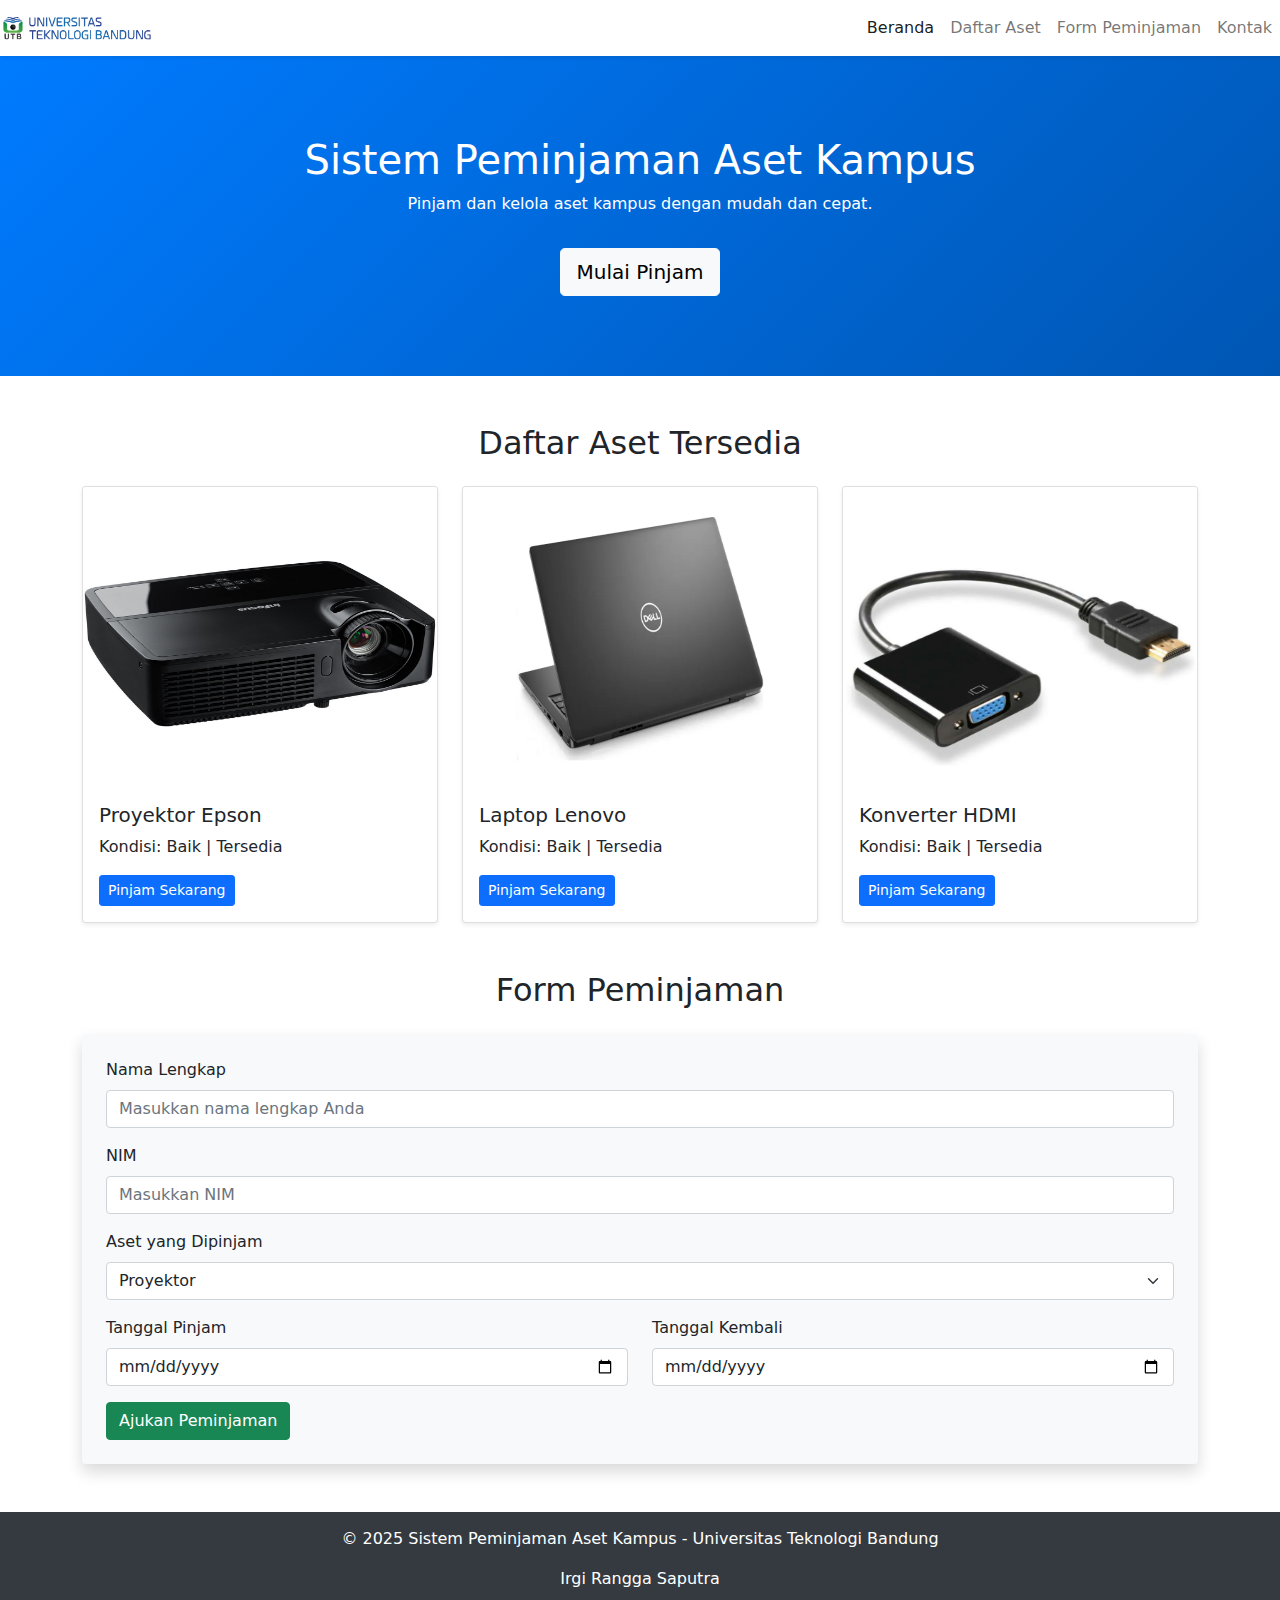
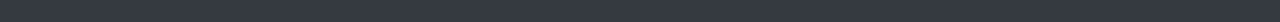
<file: index.html>
<!DOCTYPE html>
<html lang="id">
  <head>
    <meta charset="UTF-8">
    <meta name="viewport" content="width=device-width, initial-scale=1.0">
    <title>Sistem Peminjaman Aset Kampus</title>
    <link rel="stylesheet" href="bootstrap-5.0.2-dist/css/bootstrap.min.css">
    <style>
      .hero {
        background: linear-gradient(135deg, #007bff, #0056b3);
        color: white;
        text-align: center;
        padding: 80px 20px;
      }
      .footer {
        background-color: #343a40;
        color: white;
        text-align: center;
        padding: 15px 0;
        margin-top: 40px;
      }
    </style>
  </head>
  <body>

    <!-- ===== NAVBAR ===== -->
    <nav class="navbar navbar-expand-lg navbar-light bg-white shadow-sm">
        <img src="images/utb.png" alt="Logo Universitas Teknologi Bandung" style="height: 40px;">

        <button class="navbar-toggler" type="button" data-bs-toggle="collapse" data-bs-target="#navbarNav">
          <span class="navbar-toggler-icon"></span>
        </button>
        <div class="collapse navbar-collapse" id="navbarNav">
          <ul class="navbar-nav ms-auto">
            <li class="nav-item"><a class="nav-link active" href="#">Beranda</a></li>
            <li class="nav-item"><a class="nav-link" href="#daftar-aset">Daftar Aset</a></li>
            <li class="nav-item"><a class="nav-link" href="#peminjaman">Form Peminjaman</a></li>
            <li class="nav-item"><a class="nav-link" href="#kontak">Kontak</a></li>
          </ul>
        </div>
      </div>
    </nav>

    <!-- ===== HERO SECTION ===== -->
    <section class="hero">
      <div class="container">
        <h1>Sistem Peminjaman Aset Kampus</h1>
        <p>Pinjam dan kelola aset kampus dengan mudah dan cepat.</p>
        <a href="#peminjaman" class="btn btn-light btn-lg mt-3">Mulai Pinjam</a>
      </div>
    </section>

    <!-- ===== DAFTAR ASET ===== -->
    <section id="daftar-aset" class="container my-5">
      <h2 class="text-center mb-4">Daftar Aset Tersedia</h2>
      <div class="row">
        <div class="col-md-4">
          <div class="card shadow-sm">
            <img src="images/proyektor.png" class="card-img-top" alt="Proyektor" weight="400" height="300">
            <div class="card-body">
              <h5 class="card-title">Proyektor Epson</h5>
              <p class="card-text">Kondisi: Baik | Tersedia</p>
              <a href="#peminjaman" class="btn btn-primary btn-sm">Pinjam Sekarang</a>
            </div>
          </div>
        </div>
        <div class="col-md-4">
          <div class="card shadow-sm">
            <img src="images/laptop.png" class="card-img-top" alt="Laptop" weight="400" height="300">
            <div class="card-body">
              <h5 class="card-title">Laptop Lenovo</h5>
              <p class="card-text">Kondisi: Baik | Tersedia</p>
              <a href="#peminjaman" class="btn btn-primary btn-sm">Pinjam Sekarang</a>
            </div>
          </div>
        </div>
        <div class="col-md-4">
          <div class="card shadow-sm">
            <img src="images/konverter.png" class="card-img-top" alt="Konverter HDMI" weight="400" height="300">
            <div class="card-body">
              <h5 class="card-title">Konverter HDMI</h5>
              <p class="card-text">Kondisi: Baik | Tersedia</p>
              <a href="#peminjaman" class="btn btn-primary btn-sm">Pinjam Sekarang</a>
            </div>
          </div>
        </div>
      </div>
    </section>

    <!-- ===== FORM PEMINJAMAN ===== -->
    <section id="peminjaman" class="container my-5">
      <h2 class="text-center mb-4">Form Peminjaman</h2>
      <form class="shadow p-4 rounded bg-light">
        <div class="mb-3">
          <label class="form-label">Nama Lengkap</label>
          <input type="text" class="form-control" placeholder="Masukkan nama lengkap Anda">
        </div>
        <div class="mb-3">
          <label class="form-label">NIM</label>
          <input type="text" class="form-control" placeholder="Masukkan NIM">
        </div>
        <div class="mb-3">
          <label class="form-label">Aset yang Dipinjam</label>
          <select class="form-select">
            <option>Proyektor</option>
            <option>Laptop</option>
            <option>Ruangan Rapat</option>
          </select>
        </div>
        <div class="row">
          <div class="col-md-6 mb-3">
            <label class="form-label">Tanggal Pinjam</label>
            <input type="date" class="form-control">
          </div>
          <div class="col-md-6 mb-3">
            <label class="form-label">Tanggal Kembali</label>
            <input type="date" class="form-control">
          </div>
        </div>
        <button class="btn btn-success">Ajukan Peminjaman</button>
      </form>
    </section>

    <!-- ===== FOOTER ===== -->
    <footer id="kontak" class="footer">
      <p>&copy;  2025 Sistem Peminjaman Aset Kampus - Universitas Teknologi Bandung</p>
      <p>Irgi Rangga Saputra</p>
    </footer>

    <script src="bootstrap-5.0.2-dist/js/bootstrap.bundle.min.js"></script>
  </body>
</html>
</file>
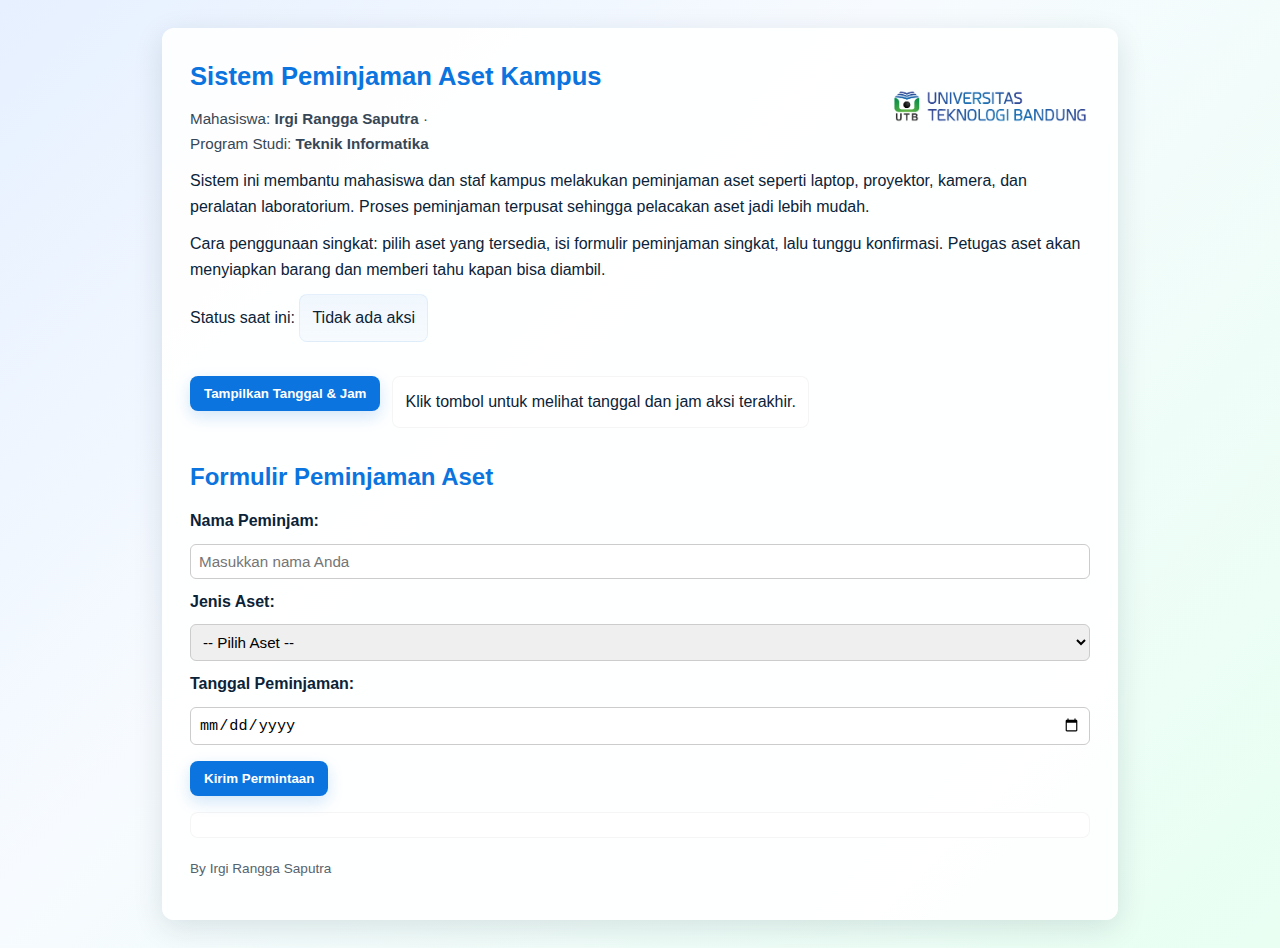
<file: Elearning/index.html>
<!doctype html>
<html lang="id">
<head>
  <meta charset="utf-8" />
  <meta name="viewport" content="width=device-width, initial-scale=1" />
  <title>Irgi Rangga Saputra</title>
  <link rel="stylesheet" href="style.css" />
</head>
<body>
  <main class="container">
    <header class="header-with-logo">
      <div class="header-text">
        <h1>Sistem Peminjaman Aset Kampus</h1>
        <div class="meta">
          Mahasiswa: <strong>Irgi Rangga Saputra</strong> · <br>Program Studi: <strong>Teknik Informatika</strong>
        </div>
      </div>
      

      <img src="images/utb.png" alt="Logo Kampus" class="logo" >
    </header>

    <section>
      <p>
        Sistem ini membantu mahasiswa dan staf kampus melakukan peminjaman aset seperti laptop, proyektor, kamera,
        dan peralatan laboratorium. Proses peminjaman terpusat sehingga pelacakan aset jadi lebih mudah.
      </p>

      <p>
        Cara penggunaan singkat: pilih aset yang tersedia, isi formulir peminjaman singkat, lalu tunggu konfirmasi.
        Petugas aset akan menyiapkan barang dan memberi tahu kapan bisa diambil.
      </p>

      <p id="status-paragraph">
        Status saat ini: <span class="status" id="asset-status">Tidak ada aksi</span>
      </p>
    </section>

    <div class="controls">
      <button id="showTimeBtn" type="button">Tampilkan Tanggal & Jam</button>
      <div class="info-box" id="time-output">
        Klik tombol untuk melihat tanggal dan jam aksi terakhir.
      </div>
    </div>

    <!-- Form Peminjaman Aset -->
    <section class="form-section">
      <h2>Formulir Peminjaman Aset</h2>
      <form id="form-peminjaman">
        <label for="nama">Nama Peminjam:</label>
        <input type="text" id="nama" name="nama" placeholder="Masukkan nama Anda" required>

        <label for="aset">Jenis Aset:</label>
        <select id="aset" name="aset" required>
          <option value="">-- Pilih Aset --</option>
          <option value="Laptop">Laptop</option>
          <option value="Proyektor">Proyektor</option>
          <option value="Kamera">Kamera</option>
          <option value="Alat Laboratorium">Konverter</option>
          <option value="Alat Laboratorium">Spidol</option>
        </select>

        <label for="tanggal">Tanggal Peminjaman:</label>
        <input type="date" id="tanggal" name="tanggal" required>

        <button type="submit">Kirim Permintaan</button>
      </form>

      <div class="info-box" id="hasil-peminjaman"></div>
    </section>

    <footer>
      <p>By Irgi Rangga Saputra</p>
    </footer>
  </main>

  <script>
    // Tombol tampilkan waktu
    document.getElementById('showTimeBtn').addEventListener('click', () => {
      const now = new Date();
      const pad = n => String(n).padStart(2, '0');
      const formatted = `${now.getFullYear()}-${pad(now.getMonth()+1)}-${pad(now.getDate())} ${pad(now.getHours())}:${pad(now.getMinutes())}:${pad(now.getSeconds())}`;
      document.getElementById('time-output').textContent = 'Aksi terakhir: ' + formatted;
      document.getElementById('asset-status').textContent = 'Status saat ini: Tombol telah diklik.';
      alert('Waktu aksi: ' + formatted);
    });

    // Form peminjaman aset
    document.getElementById('form-peminjaman').addEventListener('submit', (e) => {
      e.preventDefault();
      const nama = document.getElementById('nama').value;
      const aset = document.getElementById('aset').value;
      const tanggal = document.getElementById('tanggal').value;

      const hasil = `
        <strong>Data Peminjaman:</strong><br>
        Nama: ${nama}<br>
        Aset: ${aset}<br>
        Tanggal Peminjaman: ${tanggal}
      `;
      document.getElementById('hasil-peminjaman').innerHTML = hasil;
    });
  </script>
</body>
</html>
</file>
<file: Elearning/style.css>
:root {
  --accent: #0b74de;
  --card-bg: rgba(255,255,255,0.9);
  --text: #0b2338;
}

/* Background gradient */
body {
  margin: 0;
  min-height: 100vh;
  font-family: Inter, Roboto, "Helvetica Neue", Arial, sans-serif;
  background: linear-gradient(135deg, #e6f0ff 0%, #f7fbff 40%, #e8fff2 100%);
  color: var(--text);
  display: flex;
  align-items: center;
  justify-content: center;
  padding: 24px;
}

.container {
  width: 100%;
  max-width: 900px;
  background: var(--card-bg);
  border-radius: 12px;
  box-shadow: 0 8px 30px rgba(11,34,56,0.12);
  padding: 28px;
  line-height: 1.6;
}

/* Header dengan logo */
.header-with-logo {
  display: flex;
  justify-content: space-between;
  align-items: center;
  flex-wrap: wrap;
}
.header-text h1 {
  margin: 0 0 10px 0;
  font-size: 1.6rem;
  color: var(--accent);
}
.meta {
  font-size: 0.95rem;
  color: #234;
  opacity: 0.9;
}
.logo {
  width: 200px;
  height: auto;
  border-radius: 8px;
}

p { margin: 12px 0; }

.status {
  padding: 10px 12px;
  border-radius: 8px;
  background: linear-gradient(180deg, rgba(11,116,222,0.06), rgba(11,116,222,0.03));
  border: 1px solid rgba(11,116,222,0.08);
  display: inline-block;
}

.controls {
  margin-top: 18px;
  display: flex;
  gap: 12px;
  align-items: center;
  flex-wrap: wrap;
}

button {
  background: var(--accent);
  color: white;
  border: none;
  padding: 10px 14px;
  border-radius: 8px;
  cursor: pointer;
  font-weight: 600;
  box-shadow: 0 6px 16px rgba(11,116,222,0.18);
}
button:active { transform: translateY(1px); }

.info-box {
  margin-top: 16px;
  padding: 12px;
  border-radius: 8px;
  background: #fff;
  border: 1px solid rgba(0,0,0,0.04);
}

/* Formulir */
.form-section {
  margin-top: 30px;
}
.form-section h2 {
  color: var(--accent);
  margin-bottom: 12px;
}
form {
  display: flex;
  flex-direction: column;
  gap: 10px;
}
label {
  font-weight: 600;
}
input, select {
  padding: 8px;
  border: 1px solid #ccc;
  border-radius: 6px;
  font-size: 0.95rem;
}
form button {
  align-self: flex-start;
  margin-top: 6px;
}

footer {
  margin-top: 20px;
  font-size: 0.85rem;
  color: #2b3b4a;
  opacity: 0.8;
}

@media (max-width: 560px) {
  .container { padding: 18px; }
  .header-with-logo { flex-direction: column; align-items: flex-start; }
  .logo { margin-top: 10px; width: 70px; }
  .header-text h1 { font-size: 1.35rem; }
}
</file>
